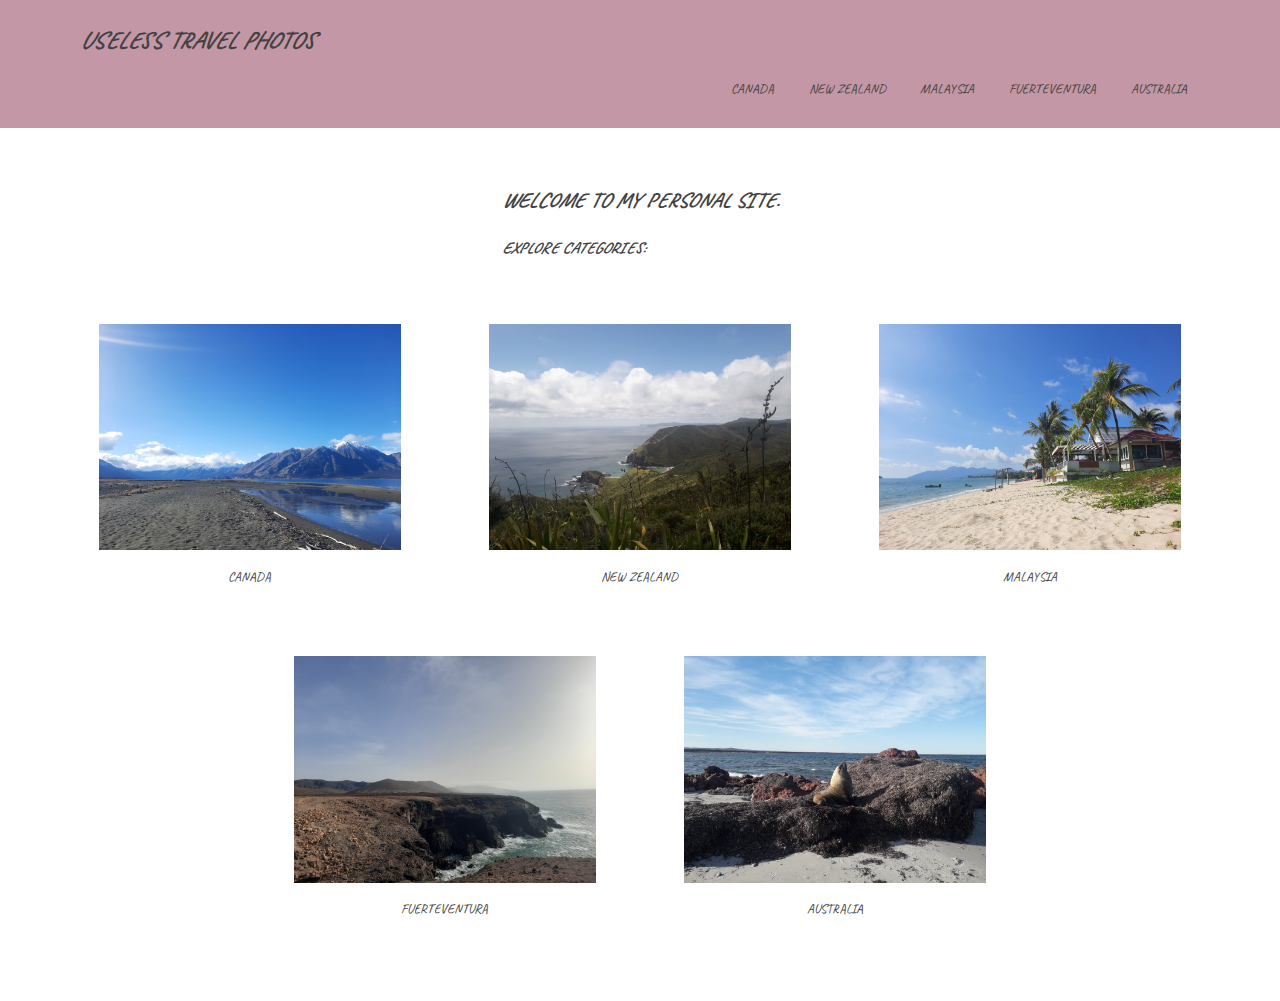
<file: index.html>
<!DOCTYPE html>
<html lang="en">

<head>
    <meta charset="UTF-8">
    <meta name="viewport" content="width=device-width, initial-scale=1.0">
    <title>Personal Photoblog</title>
    <link rel="preconnect" href="https://fonts.googleapis.com">
    <link href="https://fonts.googleapis.com/css2?family=Caveat&display=swap" rel="stylesheet">
    <link rel="stylesheet" href="app.css">
</head>

<body>
    <header>
        <div id="containerHeader">
            <h1>useless travel photos</h1>
        </div>
        <nav>
            <ul>
                <li>
                    <div class="buttonSpace">
                        <button id="categoriesBtn"> categories </button>
                    </div>
                </li>
                <li>
                    <div class="buttonSpace cat">
                        <button> <a href="canada.html">canada</a></button>
                    </div>
                </li>
                <li>
                    <div class="buttonSpace cat">
                        <button><a href="nz.html">new zealand</a></button>
                    </div>
                </li>
                <li>
                    <div class="buttonSpace cat">
                        <button><a href="malaysia.html">malaysia</a></button>
                    </div>
                </li>
                <li>
                    <div class="buttonSpace cat">
                        <button><a href="fuerteventura.html">fuerteventura</a></button>
                    </div>
                </li>
                <li>
                    <div class="buttonSpace cat">
                        <button><a href="australia.html">australia</a></button>
                    </div>
                </li>
            </ul>
        </nav>
    </header>
    <main>
        <div id="description">
            <h2>Welcome to my personal site.</h2>
            <h3>Explore categories:</h3>
        </div>
        <div class="categoryContainer">
            <div class="imageField">
                <button class="categoryButton">
                    <a href="canada.html">
                        <img src="20231008_135113.jpg" alt="">
                        <div class="catName">
                            <span>canada</span>
                        </div>
                    </a>
                </button>
            </div>
            <div class="imageField">
                <button class="categoryButton">
                    <a href="nz.html">
                        <img src="20190128_125241.jpg" alt="">
                        <div class="catName">
                            <span>new zealand</span>
                        </div>
                    </a>
                </button>
            </div>
            <div class="imageField">
                <button class="categoryButton">
                    <a href="malaysia.html">
                        <img src="20230326_163022.jpg" alt="">
                        <div class="catName">
                            <span>malaysia</span>
                        </div>
                    </a>
                </button>
            </div>
            <div class="imageField">
                <button class="categoryButton">
                    <a href="fuerteventura.html">
                        <img src="20221021_173319.jpg" alt="">
                        <div class="catName">
                            <span>fuerteventura</span>
                        </div>
                    </a>
                </button>
            </div>
            <div class="imageField">
                <button class="categoryButton">
                    <a href="australia.html">
                        <img src="20190414_160933.jpg" alt="">
                        <div class="catName">
                            <span>australia</span>
                        </div>
                    </a>
                </button>
            </div>
        </div>
    </main>
    <script src="app.js"></script>
</body>

</html>
</file>
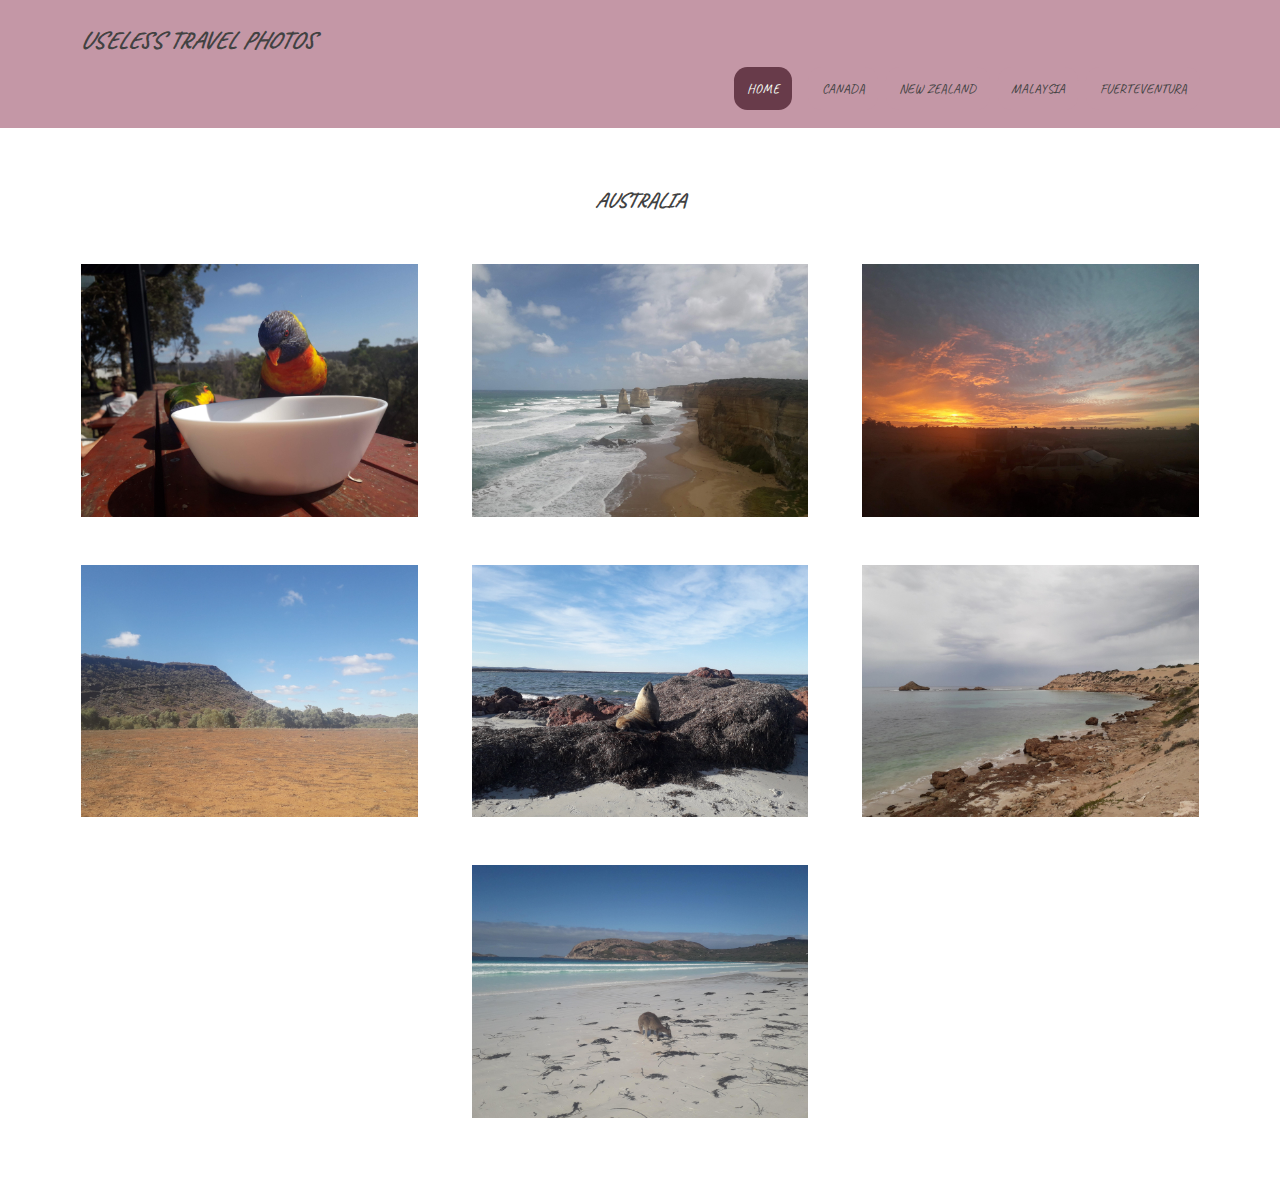
<file: australia.html>
<!DOCTYPE html>
<html lang="en">

<head>
    <meta charset="UTF-8">
    <meta name="viewport" content="width=device-width, initial-scale=1.0">
    <title>Photos from Australia</title>
    <link rel="preconnect" href="https://fonts.googleapis.com">
    <link href="https://fonts.googleapis.com/css2?family=Caveat&display=swap" rel="stylesheet">
    <link rel="stylesheet" href="app.css">
</head>

<body>
    <header>
        <div id="containerHeader">
            <h1>useless travel photos</h1>
        </div>
        <nav>
            <ul>
                <li>
                    <div class="buttonSpace">
                        <button id="homeButton"><a href="index.html">home</a></button>
                    </div>
                </li>
                <li>
                    <div class="buttonSpace">
                        <button id="categoriesBtn"> categories </button>
                    </div>
                </li>
                <li>
                    <div class="buttonSpace cat">
                        <button><a href="canada.html">canada</a></button>
                    </div>
                </li>
                <li>
                    <div class="buttonSpace cat">
                        <button><a href="nz.html">new zealand</a></button>
                    </div>
                </li>
                <li>
                    <div class="buttonSpace cat">
                        <button><a href="malaysia.html">malaysia</a></button>
                    </div>
                </li>
                <li>
                    <div class="buttonSpace cat">
                        <button><a href="fuerteventura.html">fuerteventura</a></button>
                    </div>
                </li>
            </ul>
        </nav>
    </header>
    <main>
        <div id="description">
            <h2>australia</h2>
        </div>
        <div class="categoryContainer">
            <div class="imageField">
                <img src="australia\20181226_095340 (1)-min.jpg" alt="" class="imageContent">
            </div>
            <div class="imageField">
                <img src="australia\20190312_122609-min.jpg" alt="" class="imageContent">
            </div>
            <div class="imageField">
                <img src="australia\20190321_192807-min.jpg" alt="" class="imageContent">
            </div>
            <div class="imageField">
                <img src="australia\20190331_160755-min.jpg" alt="" class="imageContent">
            </div>
            <div class="imageField">
                <img src="australia\20190414_160933-min.jpg" alt="" class="imageContent">
            </div>
            <div class="imageField">
                <img src="australia\20190430_100457-min.jpg" alt="" class="imageContent">
            </div>
            <div class="imageField">
                <img src="australia\20190503_105223-min.jpg" alt="" class="imageContent">
            </div>
        </div>
    </main>
    <script src="app.js"></script>
</body>

</html>
</file>
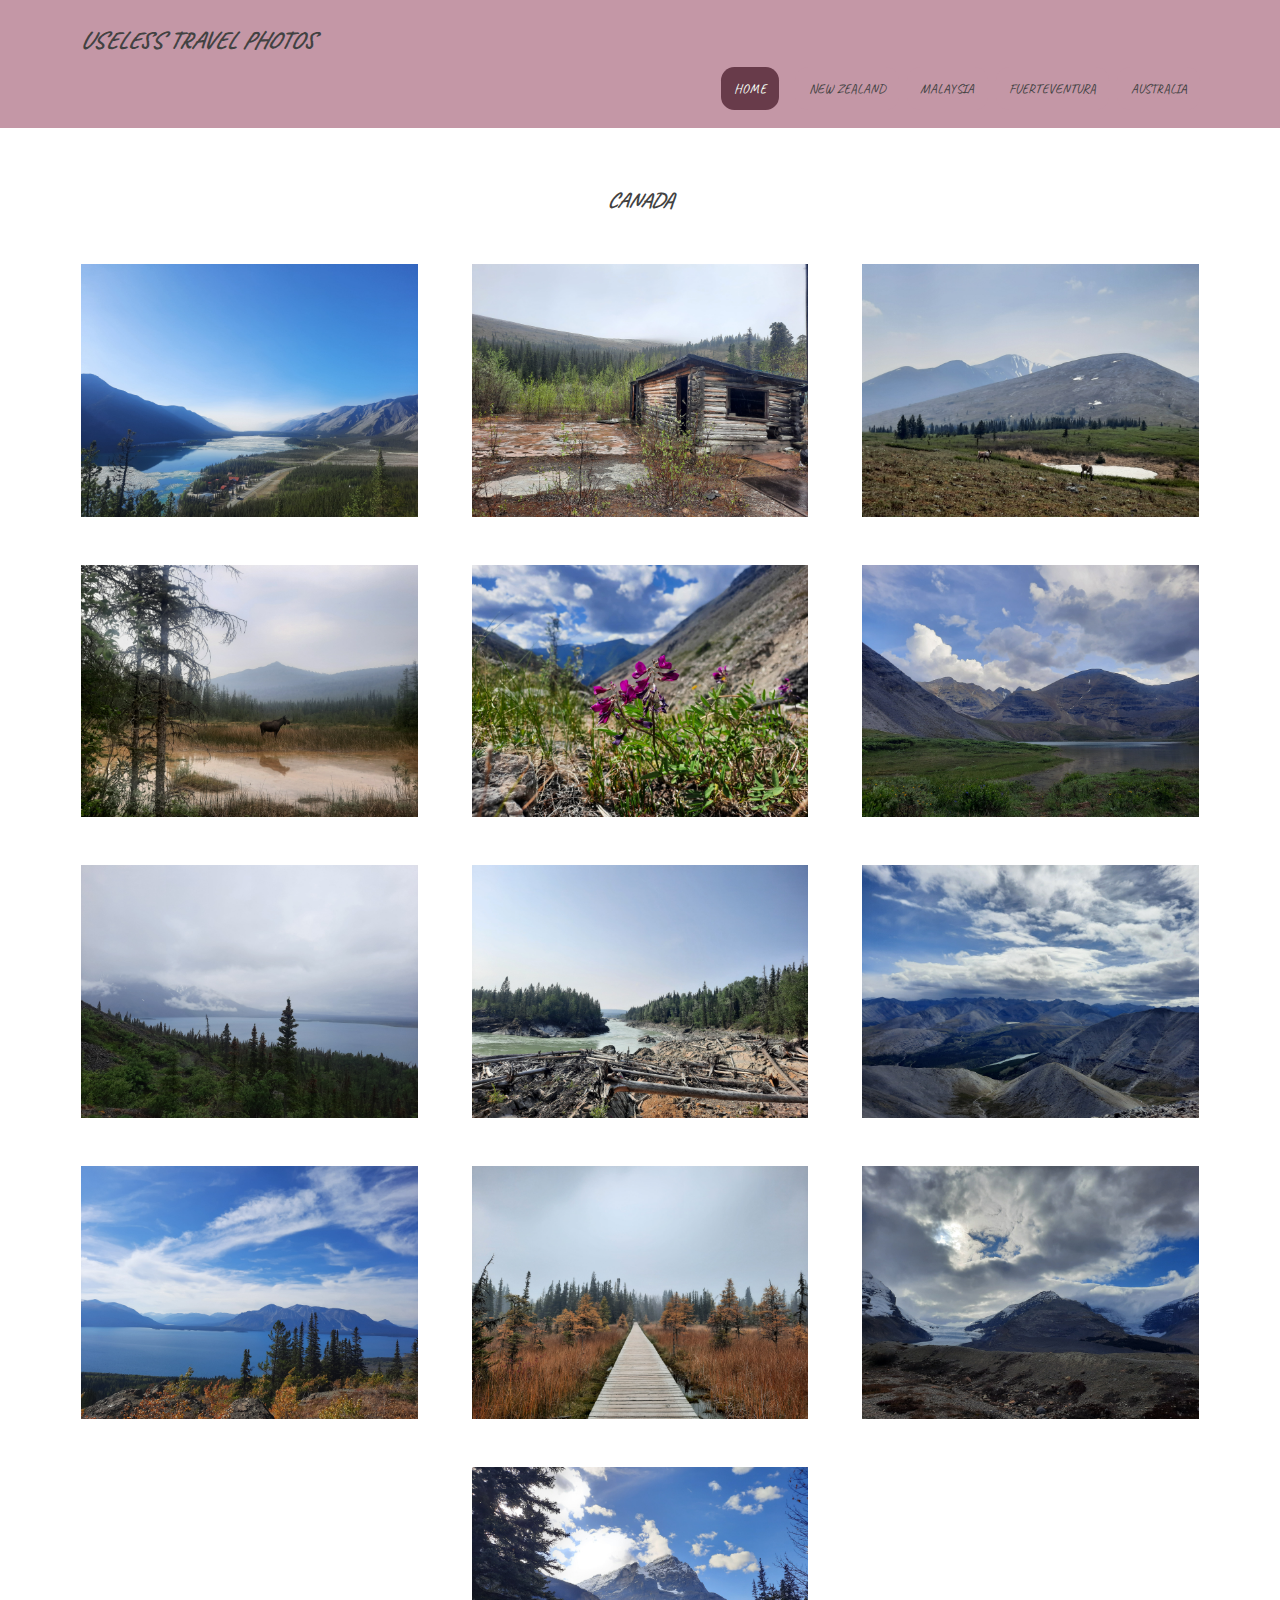
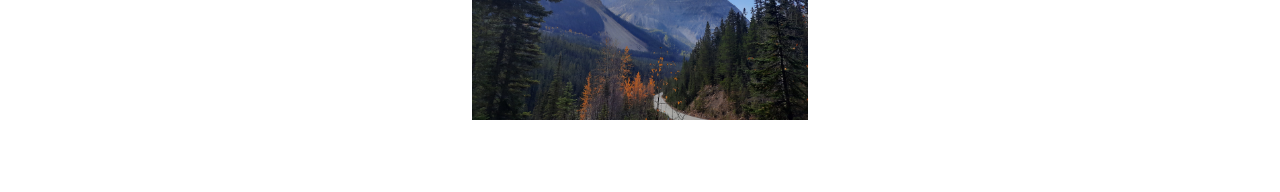
<file: canada.html>
<!DOCTYPE html>
<html lang="en">

<head>
    <meta charset="UTF-8">
    <meta name="viewport" content="width=device-width, initial-scale=1.0">
    <title>Photos from Canada</title>
    <link rel="preconnect" href="https://fonts.googleapis.com">
    <link href="https://fonts.googleapis.com/css2?family=Caveat&display=swap" rel="stylesheet">
    <link rel="stylesheet" href="app.css">
</head>

<body>
    <header>
        <div id="containerHeader">
            <h1>useless travel photos</h1>
        </div>
        <nav>
            <ul>
                <li>
                    <div class="buttonSpace">
                        <button id="homeButton"><a href="index.html">home</a></button>
                    </div>
                </li>
                <li>
                    <div class="buttonSpace">
                        <button id="categoriesBtn"> categories </button>
                    </div>
                </li>
                <li>
                    <div class="buttonSpace cat">
                        <button><a href="nz.html">new zealand</a></button>
                    </div>
                </li>
                <li>
                    <div class="buttonSpace cat">
                        <button><a href="malaysia.html">malaysia</a></button>
                    </div>
                </li>
                <li>
                    <div class="buttonSpace cat">
                        <button><a href="fuerteventura.html">fuerteventura</a></button>
                    </div>
                </li>
                <li>
                    <div class="buttonSpace cat">
                        <button><a href="australia.html">australia</a></button>
                    </div>
                </li>
            </ul>
        </nav>
    </header>
    <main>
        <div id="description">
            <h2>canada</h2>
        </div>
        <div class="categoryContainer">
            <div class="imageField">
                <img src="canada\20230517_182308-min.jpg" alt="" class="imageContent">
            </div>
            <div class="imageField">
                <img src="canada\20230522_125835-min.jpg" alt="" class="imageContent">
            </div>
            <div class="imageField">
                <img src="canada\20230602_132015-min.jpg" alt="" class="imageContent">
            </div>
            <div class="imageField">
                <img src="canada\20230609_164916-min.jpg" alt="" class="imageContent">
            </div>
            <div class="imageField">
                <img src="canada\20230620_143304-min.jpg" alt="" class="imageContent">
            </div>
            <div class="imageField">
                <img src="canada\20230623_173930-min.jpg" alt="" class="imageContent">
            </div>
            <div class="imageField">
                <img src="canada\20230701_130129-min.jpg" alt="" class="imageContent">
            </div>
            <div class="imageField">
                <img src="canada/20230804_155420-min.jpg" alt="" class="imageContent">
            </div>
            <div class="imageField">
                <img src="canada/20230813_145553-min.jpg" alt="" class="imageContent">
            </div>
            <div class="imageField">
                <img src="canada\20230910_142015-min.jpg" alt="" class="imageContent">
            </div>
            <div class="imageField">
                <img src="canada\20230925_180351-min.jpg" alt="" class="imageContent">
            </div>
            <div class="imageField">
                <img src="canada\20231013_152510-min.jpg" alt="" class="imageContent">
            </div>
            <div class="imageField">
                <img src="canada\20231014_113931-min.jpg" alt="" class="imageContent">
            </div>
        </div>
    </main>
    <script src="app.js"></script>
</body>

</html>
</file>
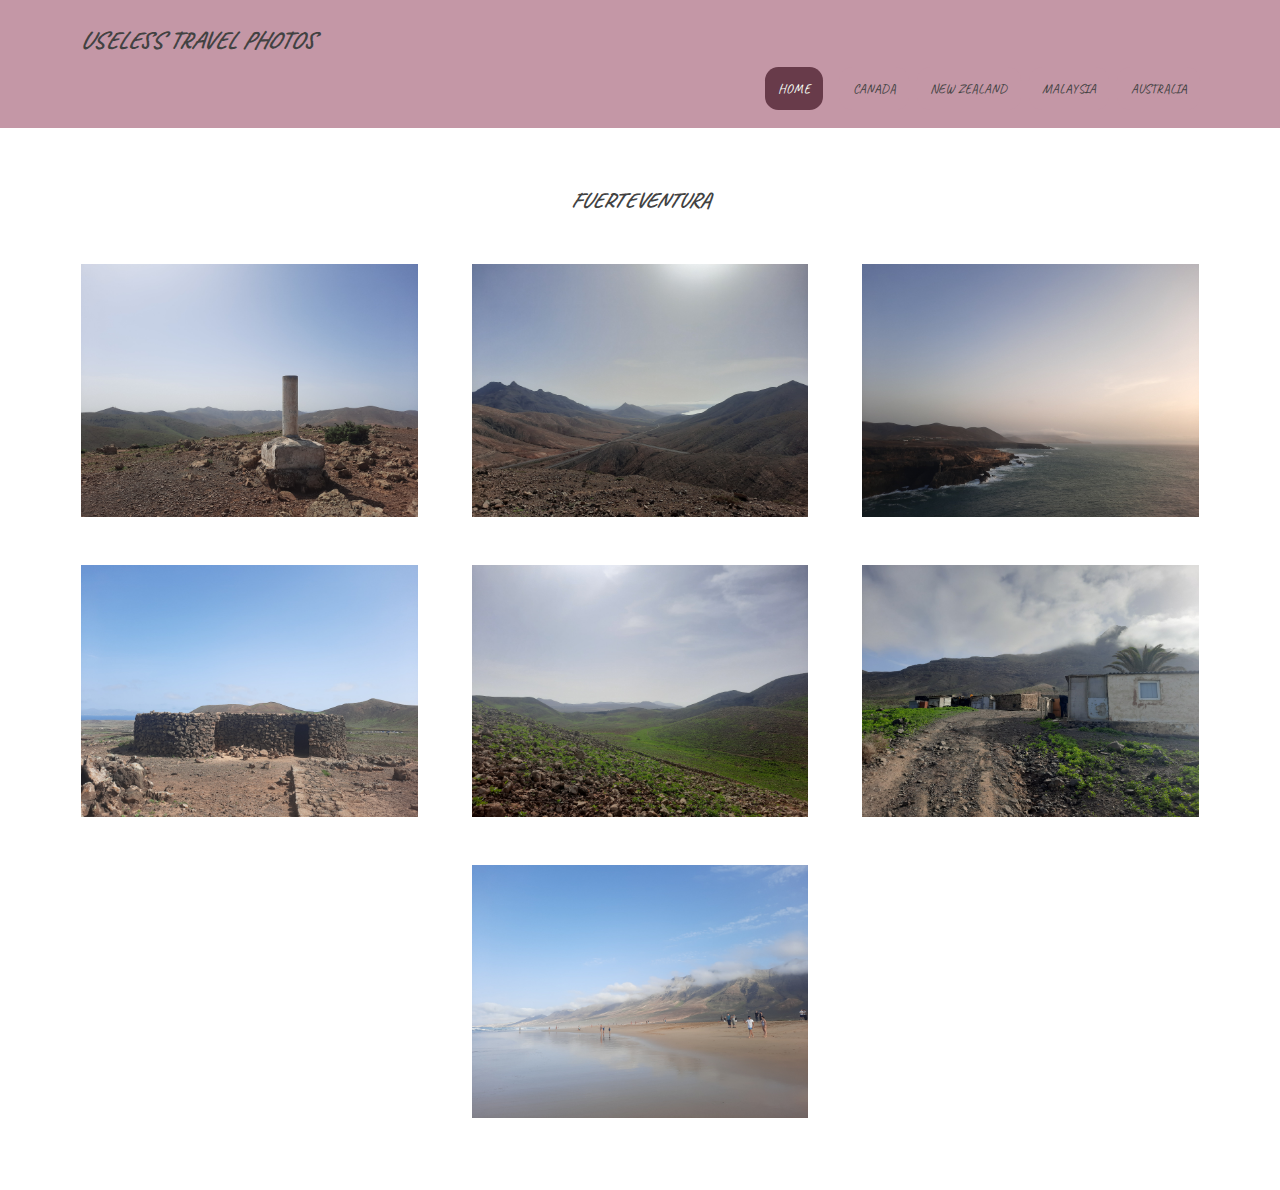
<file: fuerteventura.html>
<!DOCTYPE html>
<html lang="en">

<head>
    <meta charset="UTF-8">
    <meta name="viewport" content="width=device-width, initial-scale=1.0">
    <title>Photos from Fuerteventura</title>
    <link rel="preconnect" href="https://fonts.googleapis.com">
    <link href="https://fonts.googleapis.com/css2?family=Caveat&display=swap" rel="stylesheet">
    <link rel="stylesheet" href="app.css">
</head>

<body>
    <header>
        <div id="containerHeader">
            <h1>useless travel photos</h1>
        </div>
        <nav>
            <ul>
                <li>
                    <div class="buttonSpace">
                        <button id="homeButton"><a href="index.html">home</a></button>
                    </div>
                </li>
                <li>
                    <div class="buttonSpace">
                        <button id="categoriesBtn"> categories </button>
                    </div>
                </li>
                <li>
                    <div class="buttonSpace cat">
                        <button><a href="canada.html">canada</a></button>
                    </div>
                </li>
                <li>
                    <div class="buttonSpace cat">
                        <button><a href="nz.html">new zealand</a></button>
                    </div>
                </li>
                <li>
                    <div class="buttonSpace cat">
                        <button><a href="malaysia.html">malaysia</a></button>
                    </div>
                </li>
                <li>
                    <div class="buttonSpace cat">
                        <button><a href="australia.html">australia</a></button>
                    </div>
                </li>
            </ul>
        </nav>
    </header>
    <main>
        <div id="description">
            <h2>fuerteventura</h2>
        </div>
        <div class="categoryContainer">
            <div class="imageField">
                <img src="fuerteventura\20221020_130142-min.jpg" alt="" class="imageContent">
            </div>
            <div class="imageField">
                <img src="fuerteventura\20221020_155407-min.jpg" alt="" class="imageContent">
            </div>
            <div class="imageField">
                <img src="fuerteventura\20221021_185638-min.jpg" alt="" class="imageContent">
            </div>
            <div class="imageField">
                <img src="fuerteventura\20221024_125321-min.jpg" alt class="imageContent">
            </div>
            <div class="imageField">
                <img src="fuerteventura\20221024_133652-min.jpg" alt="" class="imageContent">
            </div>
            <div class="imageField">
                <img src="fuerteventura\20221025_165830-min.jpg" alt="" class="imageContent">
            </div>
            <div class="imageField">
                <img src="fuerteventura\20221025_172813-min.jpg" alt="" class="imageContent">
            </div>
        </div>

    </main>
    <script src="app.js"></script>
</body>

</html>
</file>
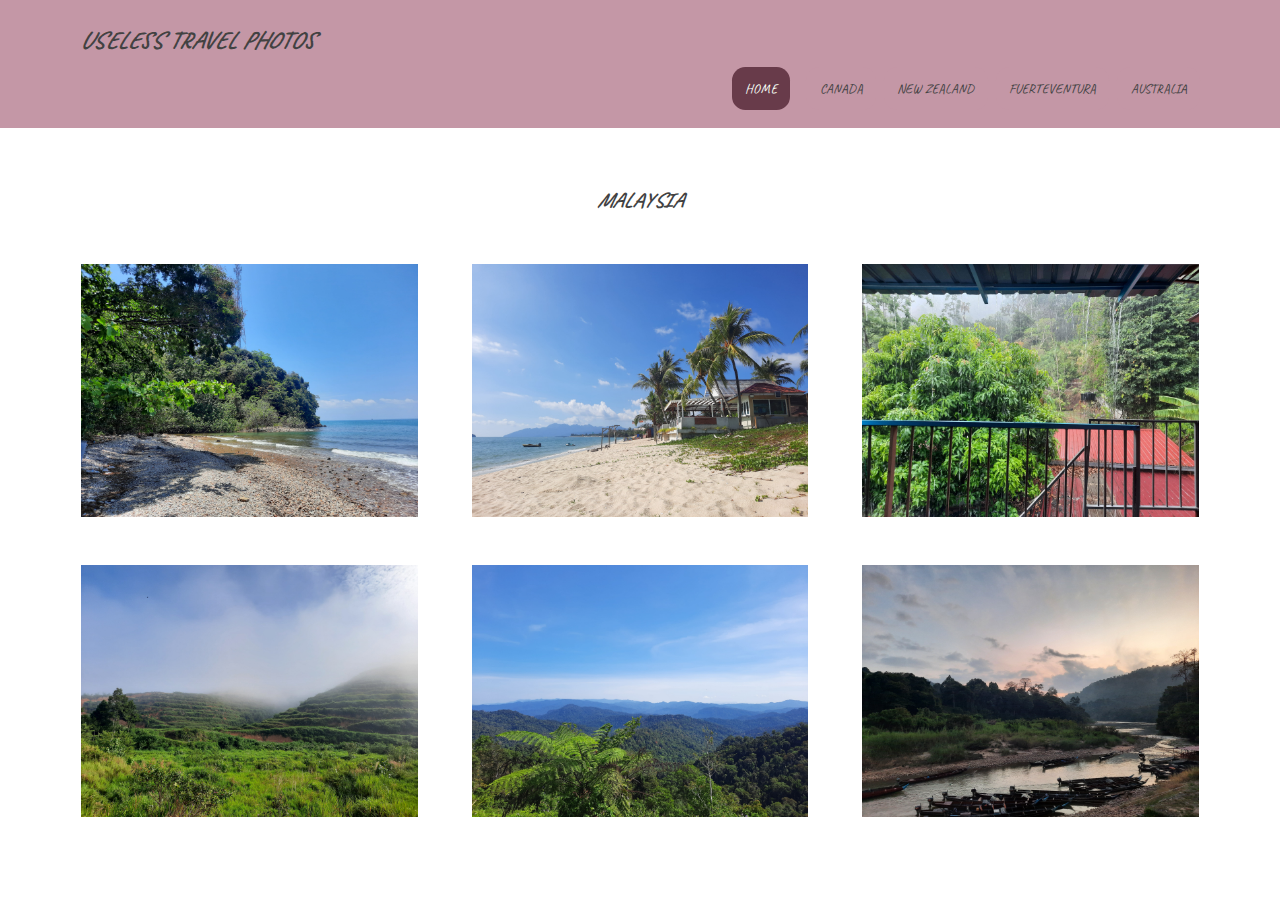
<file: malaysia.html>
<!DOCTYPE html>
<html lang="en">

<head>
    <meta charset="UTF-8">
    <meta name="viewport" content="width=device-width, initial-scale=1.0">
    <title>Photos from Malaysia</title>
    <link rel="preconnect" href="https://fonts.googleapis.com">
    <link href="https://fonts.googleapis.com/css2?family=Caveat&display=swap" rel="stylesheet">
    <link rel="stylesheet" href="app.css">
</head>

<body>
    <header>
        <div id="containerHeader">
            <h1>useless travel photos</h1>
        </div>
        <nav>
            <ul>
                <li>
                    <div class="buttonSpace">
                        <button id="homeButton"><a href="index.html">home</a></button>
                    </div>
                </li>
                <li>
                    <div class="buttonSpace">
                        <button id="categoriesBtn"> categories </button>
                    </div>
                </li>
                <li>
                    <div class="buttonSpace cat">
                        <button><a href="canada.html">canada</a></button>
                    </div>
                </li>
                <li>
                    <div class="buttonSpace cat">
                        <button><a href="nz.html">new zealand</a></button>
                    </div>
                </li>
                <li>
                    <div class="buttonSpace cat">
                        <button><a href="fuerteventura.html">fuerteventura</a></button>
                    </div>
                </li>
                <li>
                    <div class="buttonSpace cat">
                        <button><a href="australia.html">australia</a></button>
                    </div>
                </li>
            </ul>
        </nav>
    </header>
    <main>
        <div id="description">
            <h2>malaysia</h2>
        </div>
        <div class="categoryContainer">
            <div class="imageField">
                <img src="malaysia\20230326_140709-min.jpg" alt="" class="imageContent">
            </div>
            <div class="imageField">
                <img src="malaysia\20230326_163022-min.jpg" alt="" class="imageContent">
            </div>
            <div class="imageField">
                <img src="malaysia\20230329_174858-min.jpg" alt="" class="imageContent">
            </div>
            <div class="imageField">
                <img src="malaysia\20230331_091738-min.jpg" alt="" class="imageContent">
            </div>
            <div class="imageField">
                <img src="malaysia\20230331_105446-min.jpg" alt="" class="imageContent">
            </div>
            <div class="imageField">
                <img src="malaysia\20230401_065823-min.jpg" alt="" class="imageContent">
            </div>
        </div>
    </main>
    <script src="app.js"></script>
</body>

</html>
</file>
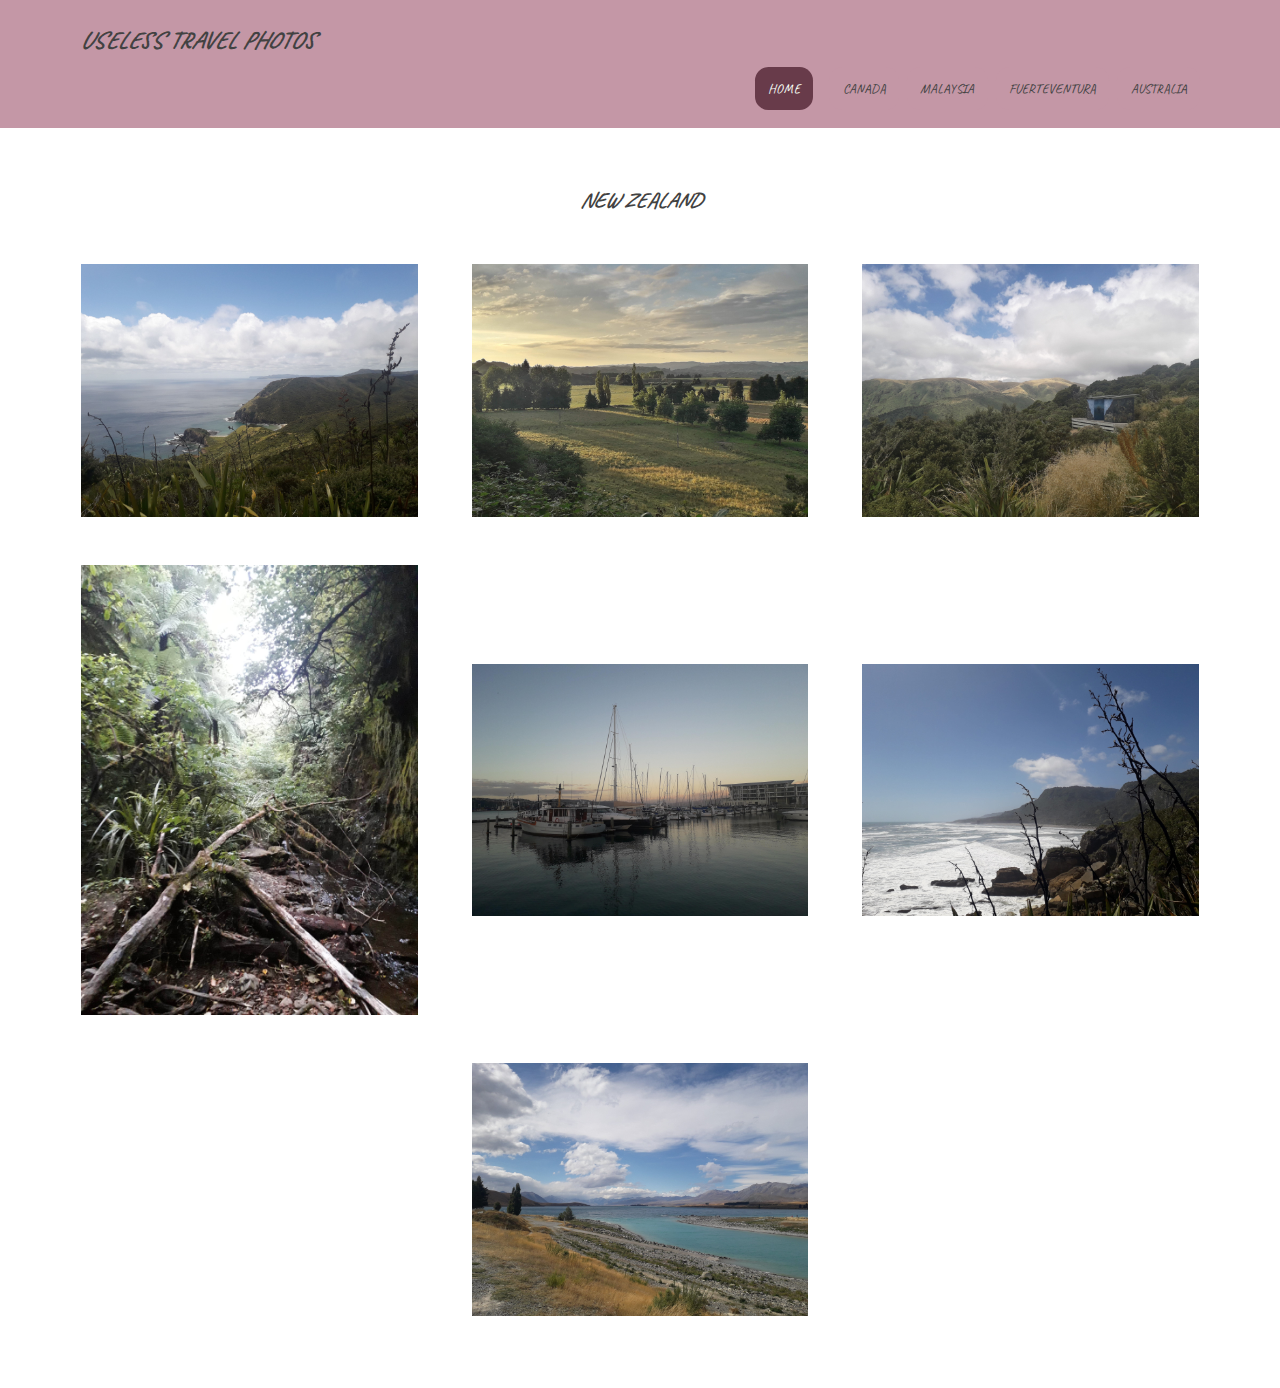
<file: nz.html>
<!DOCTYPE html>
<html lang="en">

<head>
    <meta charset="UTF-8">
    <meta name="viewport" content="width=device-width, initial-scale=1.0">
    <title>Photos from Canada</title>
    <link rel="preconnect" href="https://fonts.googleapis.com">
    <link href="https://fonts.googleapis.com/css2?family=Caveat&display=swap" rel="stylesheet">
    <link rel="stylesheet" href="app.css">
</head>

<body>
    <header>
        <div id="containerHeader">
            <h1>useless travel photos</h1>
        </div>
        <nav>
            <ul>
                <li>
                    <div class="buttonSpace">
                        <button id="homeButton"><a href="index.html">home</a></button>
                    </div>
                </li>
                <li>
                    <div class="buttonSpace">
                        <button id="categoriesBtn"> categories </button>
                    </div>
                </li>
                <li>
                    <div class="buttonSpace cat">
                        <button><a href="canada.html">canada</a></button>
                    </div>
                </li>
                <li>
                    <div class="buttonSpace cat">
                        <button><a href="malaysia.html">malaysia</a></button>
                    </div>
                </li>
                <li>
                    <div class="buttonSpace cat">
                        <button><a href="fuerteventura.html">fuerteventura</a></button>
                    </div>
                </li>
                <li>
                    <div class="buttonSpace cat">
                        <button><a href="australia.html">australia</a></button>
                    </div>
                </li>
            </ul>
        </nav>
    </header>
    <main>
        <div id="description">
            <h2>new zealand</h2>
        </div>
        <div class="categoryContainer">
            <div class="imageField">
                <img src="nz\20190128_125241-min.jpg" alt=" " class="imageContent">
            </div>
            <div class="imageField">
                <img src="nz\20190202_200859-min.jpg" alt="" class="imageContent">
            </div>
            <div class="imageField">
                <img src="nz\20190205_154859-min.jpg" alt="" class="imageContent">
            </div>
            <div class="imageField">
                <img src="nz\20190206_202015-min.jpg" alt="" class="imageContent">
            </div>
            <div class="imageField">
                <img src="nz\20190207_202317-min.jpg" alt="" class="imageContent">
            </div>
            <div class="imageField">
                <img src="nz\20190216_143607-min.jpg" alt="" class="imageContent">
            </div>
            <div class="imageField">
                <img src="nz\20190219_164126-min.jpg" alt="" class="imageContent">
            </div>
        </div>
    </main>
    <script src="app.js"></script>
</body>

</html>
</file>
<file: app.css>
html,
body,
div,
span,
applet,
object,
iframe,
h1,
h2,
h3,
h4,
h5,
h6,
p,
blockquote,
pre,
a,
abbr,
acronym,
address,
big,
cite,
code,
del,
dfn,
em,
img,
ins,
kbd,
q,
s,
samp,
small,
strike,
strong,
sub,
sup,
tt,
var,
b,
u,
i,
center,
dl,
dt,
dd,
ol,
ul,
li,
fieldset,
form,
label,
legend,
table,
caption,
tbody,
tfoot,
thead,
tr,
th,
td,
article,
aside,
canvas,
details,
embed,
figure,
figcaption,
footer,
header,
hgroup,
menu,
nav,
output,
ruby,
section,
summary,
time,
mark,
audio,
video {
    margin: 0;
    padding: 0;
    border: 0;
    font-size: 100%;
    font: inherit;
    vertical-align: baseline;
}

/* HTML5 display-role reset for older browsers */
article,
aside,
details,
figcaption,
figure,
footer,
header,
hgroup,
menu,
nav,
section {
    display: block;
}

body {
    line-height: 1;
}

ol,
ul {
    list-style: none;
}

blockquote,
q {
    quotes: none;
}

blockquote:before,
blockquote:after,
q:before,
q:after {
    content: '';
    content: none;
}

table {
    border-collapse: collapse;
    border-spacing: 0;
}

html {
    text-transform: uppercase;
    color:#424242;
}

body {
    line-height: 3em;
    display: flex;
    flex-direction: column;
}
main {
    display: flex;
    flex-direction: column;
    align-items: center;
    padding: 3em 1em;

}
header {
    display: flex;
    flex-direction: column;
    justify-content: space-between;
    padding-top: 1em;
    background-color:#C497A6;
}
nav {
    background-color:#C497A6;
}
nav ul {
    margin: 0 5em;
    display: flex;
    flex-direction: row;
    justify-content: right;
    margin-bottom: 1em;
}

h1, h2, h3 {
    font-style: italic;
    font-weight: bold;
    font-family: 'Caveat', cursive;
}

h1 {
    font-size: 24px;
}
h2 {
    font-size: 21px;
}

button {
    text-transform: uppercase;
    font-family: 'Caveat', cursive;
}
a {
    color:#424242;
    text-decoration: none;
}
.imageField {
    width: 30%;
    margin: 0.5em;
    display: flex;
    justify-content: center;
    cursor: pointer;
}
.categoryButton {
    height: 90%;
    border: none;
    background-color: transparent;
    border-radius: 1em;
    margin: 1em;
    border-radius: 1em;
    display: flex;
    flex-direction: column;
    align-items: center;
}

.catName {
    width: 100%;
    padding-bottom: 1em;
}

.imageField img{
    width: 90%;
    object-fit: contain;
    margin: 1em 0;
}

.categoryButton:hover {
    font-weight: bold;
    cursor: pointer;
    border-width: 2px;
    border: 1px solid #424242;
}

.categoryContainer {
    display: flex;
    justify-content: center;
    flex-wrap: wrap;
}

.buttonSpace {
    margin-left: 0.5em;
}

.buttonSpace button {
    width: 100%;
    background-color: #C497A6;
    padding: 1em;
    border-radius: 1em;
    border: none;
}
.buttonSpace button:hover {
    cursor: pointer;
    font-weight: bold;
}

.modal {
    width: 100%;
    height: 100%;
    position: fixed;
    top: 0;
    z-index: 1;
    background-color: rgba(105, 105, 105, 0.7);
    display: flex;
    flex-direction: column;
    justify-content: center;

}
@keyframes zoom {
    from {
        transform: scale(0);
    }
    to {
        transform: scale(1);
    }
}

.imgContent {
    opacity: 1;
    height: 80%;
    padding: 5em;
    object-fit: contain;
    animation: zoom 0.1s ease-in-out;
}
.closeBtn {
    position: absolute;
    top: 10px;
    right: 10px;
    cursor: pointer;
}

.leftBtn {
    position: absolute;
    left: 100px;
    width: 50px;
    height: 50px;
    border: none;
    background-color: grey;
    opacity: 0.9;
}
.rightBtn {
    position: absolute;
    right: 100px;
    width: 50px;
    height: 50px;
    border: none;
    background-color: grey;
    opacity: 0.9;
}
#description {
    padding-bottom: 1em;
}
#containerHeader {
    margin: 0 5em;
}

#homeButton, #categoriesBtn {
    background-color: #683B4A;
}
#homeButton a, #categoriesBtn{
    color:#F7FFF7;
}


@media(max-width: 1200px){
    .imageField {
        width: 40%;
    }
}
@media(max-width: 600px){
    nav ul {
        margin: 1em;
        justify-content: space-evenly;
    }
    h1 {
        font-size: 21px;
    }
    .imageField {
        width: 100%;
    }
    .imgContent {
        padding: 5em 2em;
    }
    #containerHeader {
        margin: 0;
        display: flex;
        justify-content: center;
    }
}
@media(max-width: 500px){
    nav ul {
        flex-direction: column;
        align-items: center;
    }
    ul li {
        width: 100%;
    }
    .buttonSpace {
        margin: 0;
        width: 100%;
    }
    .cat {
        display: none;
    }
    .imageField {
        margin: 0;
    }
    .imgContent {
        padding: 5em 0.5em;
    }
}

@media(min-width: 501px){
    #categoriesBtn {
        display: none;
    }
}
</file>
